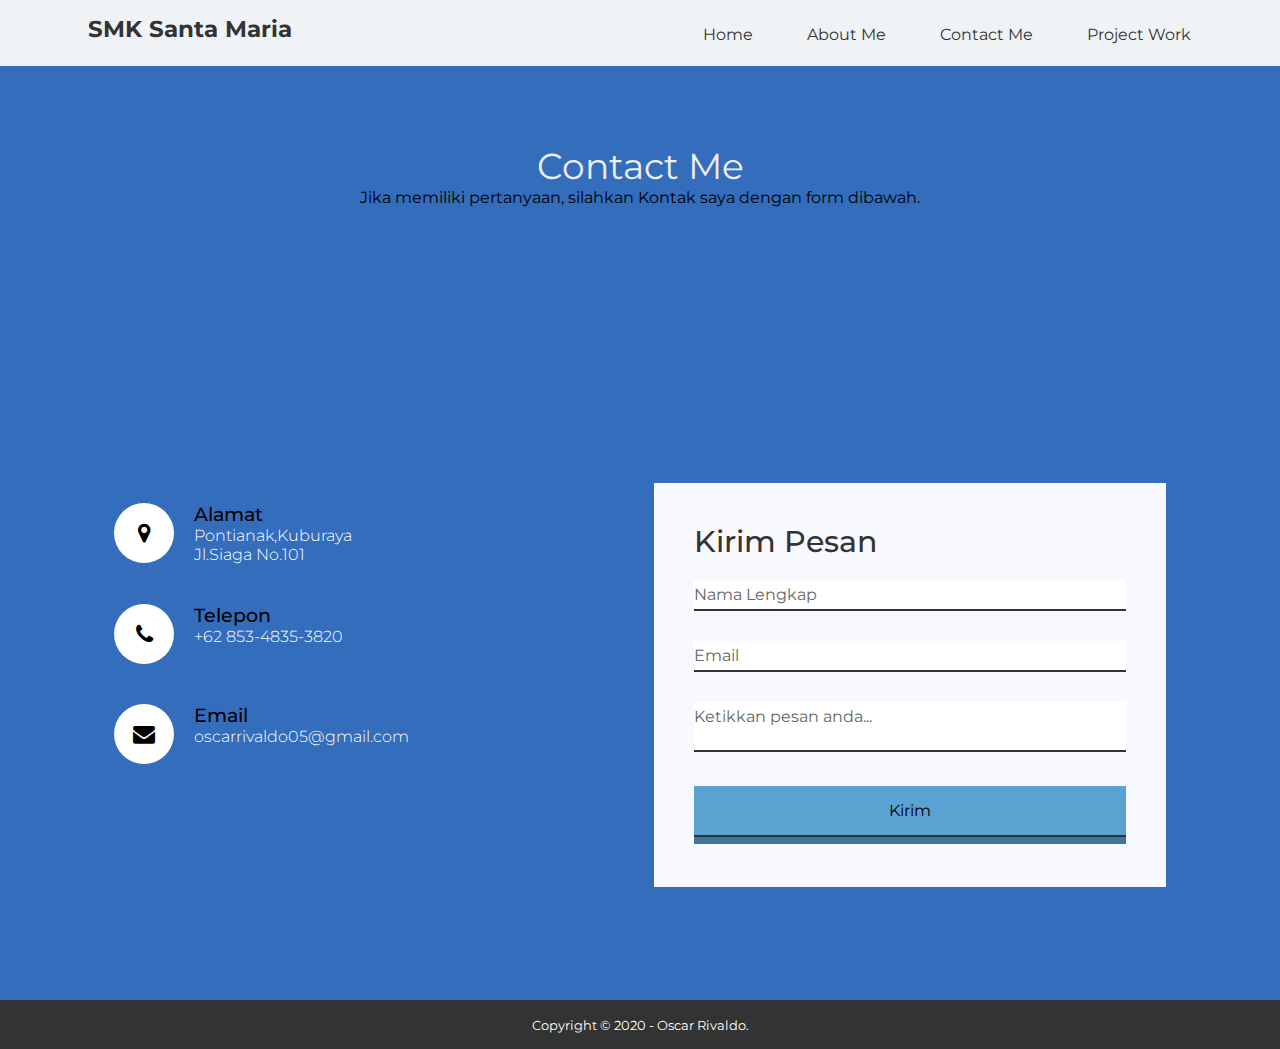
<file: contact.html>
<!DOCTYPE html>
<html>
	<head>
		<meta charset="utf-8">
		<meta name="viewport" content="width=device-width, initial scale=1">
		<link rel ="icon" href="img/favicon (1).jpg">
		<title>SMK Santa Maria Pontianak</title>
		<link rel="stylesheet" type="text/css" href="css/stylecontact.css">
		<link rel="stylesheet" href="https://stackpath.bootstrapcdn.com/font-awesome/4.7.0/css/font-awesome.min.css" integrity="sha384-wvfXpqpZZVQGK6TAh5PVlGOfQNHSoD2xbE+QkPxCAFlNEevoEH3Sl0sibVcOQVnN" crossorigin="anonymous">
		<link href="https://fonts.googleapis.com/css2?family=Montserrat&display=swap" rel="stylesheet">
		<link rel="stylesheet" href="https://cdnjs.cloudflare.com/ajax/libs/font-awesome/5.15.1/css/all.min.css" integrity="sha512-+4zCK9k+qNFUR5X+cKL9EIR+ZOhtIloNl9GIKS57V1MyNsYpYcUrUeQc9vNfzsWfV28IaLL3i96P9sdNyeRssA==" crossorigin="anonymous" />
	</head>
	<body>
<input type="checkbox" id="check"> 
		<div class="sidebar">
			<ul>
				<li><a href="index.html">Home</a></li>
				<li><a href="about.html">About Me</a></li>
				<li><a href="contact.html">Contact Me</a></li>
				<li><a href="project.html">Project Work</a></li>
			</ul>
		</div>

		<!-- bagian header -->
		<header>
			<div class="container">
					<h1><a href="index.html">SMK Santa Maria</a></h1>
				<ul>
					<li><a href="index.html">Home</a></li>
					<li><a href="about.html">About Me</a></li>
					<li><a href="contact.html">Contact Me</a></li>
					<li><a href="project.html">Project Work</a></li>
				</ul>

				<!-- Menu Mobile -->
				<label for="check" class="mobile-menu"><i class="fas fa-bars fa-2x"></i></label>

			</div>
		</header>
		<!-- bagian contact -->
		<section class="contact">
			<div class="content">
			
				<h2>Contact Me</h2>

				<p>Jika memiliki pertanyaan, silahkan Kontak saya dengan form dibawah.</p>
			</div>
			<div class="containerr">
				<div class="contactInfo">
					<div class="box">
						<div class="icon"><i class="fa fa-map-marker" aria-hidden="true"></i></div>
						<div class="text">
							<h3>Alamat</h3>
							<p>Pontianak,Kuburaya <br>Jl.Siaga No.101</p>
						</div>
					</div>
					<div class="box">
						<div class="icon"><i class="fa fa-phone" aria-hidden="true"></i></div>
						<div class="text">
							<h3>Telepon</h3>
							<p>+62 853-4835-3820</p>
						</div>
					</div>
					<div class="box">
						<div class="icon"><i class="fa fa-envelope" aria-hidden="true"></i></div>
						<div class="text">
							<h3>Email</h3>
							<p>oscarrivaldo05@gmail.com</p>
						</div>
					</div>
				</div>
				<div class="contactform">
					<form>
						<h2>Kirim Pesan</h2>
						<div class="inputBox">
							<input type="text" name="" required="required" id="masukin-nama">
							<span>Nama Lengkap</span>
						</div>
						<div class="inputBox">
							<input type="text" name="" required="required" id="masukin-email">
							<span>Email</span>
						</div>
						<div class="inputBox">
							<textarea required="required" id="masukin-pesan"></textarea> 
							<span>Ketikkan pesan anda...</span>
						</div>
						<div class="inputBox">
							<input type="submit" name="" value="Kirim">
						</div>

				</div>
			</form>
			</div>
		</section>
		<!-- Footer -->
	<footer>
		<div class="footer">
			<small>Copyright &copy; 2020 - Oscar Rivaldo.</small>
		</div>
	</footer>
</file>
<file: css/stylecontact.css>
* {
	padding: 0;
	margin:0;
	font-family:'Montserrat', sans-serif;
}


header {
	height:66px;
	width: 100%;
	position: fixed;
	background-color:rgba(239, 243, 245 );
	top: 0;
	z-index: 10;
}
header:hover{
	background-color:rgba(206, 220, 227, );
}
header h1{
	display: inline-block;
	float:left;
	padding:15px 24px;
	text-transform: capitalize;
	font-size:23px;
	text-align:middle;
}
header h1 a:hover{
	-webkit-animation:rainbow 1s infinite;
	-ms-animation:rainbow 1s infinite;
	-o-animation:rainbow 1s infinite;
	animation:rainbow 1s infinite;
	}
	@-webkit-keyframes rainbow {
	0% {color: #ff0000;}
	10% {color: #ff8000;}
	20% {color: #ffff00;}
	30% {color: #80ff00;}
	40% {color: #00ff00;}
	50% {color: #00ff80;}
	60% {color: #00ffff;}
	70% {color: #0080ff;}
	80% {color: #0000ff;}
	90% {color: #8000ff;}
	100% {color: #ff0080;}
	}
	@-ms-keyframes rainbow {
	0% {color: #ff0000;}
	10% {color: #ff8000;}
	20% {color: #ffff00;}
	30% {color: #80ff00;}
	40% {color: #00ff00;}
	50% {color: #00ff80;}
	60% {color: #00ffff;}
	70% {color: #0080ff;}
	80% {color: #0000ff;}
	90% {color: #8000ff;}
	100% {color: #ff0080;}
	}
	@-o-keyframes rainbow {
	0% {color: #ff0000;}
	10% {color: #ff8000;}
	20% {color: #ffff00;}
	30% {color: #80ff00;}
	40% {color: #00ff00;}
	50% {color: #00ff80;}
	60% {color: #00ffff;}
	70% {color: #0080ff;}
	80% {color: #0000ff;}
	90% {color: #8000ff;}
	100% {color: #ff0080;}
	}
	@keyframes rainbow {
	0% {color: #ff0000;}
	10% {color: #ff8000;}
	20% {color: #ffff00;}
	30% {color: #80ff00;}
	40% {color: #00ff00;}
	50% {color: #00ff80;}
	60% {color: #00ffff;}
	70% {color: #0080ff;}
	80% {color: #0000ff;}
	90% {color: #8000ff;}
	100% {color: #ff0080;}
}
header ul {
	float:right;

}
header ul li {
	padding:25px;
	display: inline-block;
}
header ul li a:hover {
	color: #FF322D;
}
a {
	text-decoration: none;
	color:#333;
}
.container {
	width: 90%;
	margin: 0 auto;
}

.container::after{
	content: '';
	display: block;
	clear: both;
}
.mobile-menu{
	float:right;
	display:none;
	padding:18px;
}
.mobile-menu:hover{
	cursor:pointer;
}

#check{
	display:none;
}
.sidebar{
	position:fixed;
	top:0;
	bottom:0;
	left:-300px;
	width:300px;
	transition:.4s;
	background-color:rgba(40, 93, 180, .7);
	z-index:9999;
}
.sidebar ul li a{
	color:#fff;
}
.sidebar ul li{
	padding:24px;
	transition: .4s;
	transition-property: background-color;
}
.sidebar ul li:hover{
	background-color:#F84744;
}
#check:checked ~ .sidebar {
	left:0;
}

i:hover {
	color:red;
}

section{
	padding:50px 0;
}
/*Responsive contactform*/
@media (max-width: 991px) {
	.mobile-menu{
		display: block;
	}
	header ul {
		display:none;
	}
	.contact{
		padding: 50px;
	}
	.containerr{
		flex-direction: column;
	}
	.containerr .contactInfo
	{
		margin-bottom: 40px;
		display: flex;
		
    }
	.contactInfo .containerr,
	.contactform {
		width: 100%;
		column-width: 100%;
		min-width: 90%;
	}
	

}
html{
	scroll-behavior:auto;
}
/**/
.content{
	margin-bottom: 30px;
	padding-bottom: 20%;
}

.content h2{
	padding-top: 30px;
	justify-content: center;
}
.contact {
	position: relative;
	min-height: 100vh;
	padding: 50px 100px;
	display: flex;
	justify-content: center;
	align-items: center;
	flex-direction: column;
	background-color:#80cee1;
	background-color:rgba(30, 93, 180, .9);
	background-size: cover;
}
.contact .content {
	max-width: 800px;
	text-align:center;
}
.contact .content h2{
	font-size: 36px;
	font-weight: 400;
	color:#eee;
}
.containerr{
	width:100%;
	display: flex;
	justify-content: center;
	align-items: 30px;
	margin-top: 30px;
}
.containerr .contactInfo{
	width: 50%;
	display: flex;
	flex-direction: column;
}
.containerr .contactInfo .box{
	position: relative;
	padding: 20px 0;
	display: flex;
}
.containerr .contactInfo .box .icon{
	min-width: 60px;
	height: 60px;
	background:#fff;
	align-items: center;
	display: flex;
	justify-content: center;
	border-radius: 50%;
	font-size: 22px;
}
.containerr .contactInfo .box .text{
	display: flex;
	margin-left: 20px;
	font-size:16px;
	color:#fff;
	flex-direction: column;
	font-weight: 300;
}
.text p{
	color:white ;
	font-weight: 300;
	font: 'Poppins', sans-serif;
}
.containerr .contactInfo .box .text h3{
	font-weight:500;
	color:black;
	font:'Poppins', sans-serif;
}
.contactform{
	width:40%;
	padding: 40px;
	background:ghostwhite;
}
.contactform h2{
	font-size:30px;
	color:#333;
	font-weight:500;
}
.contactform .inputBox{
	position:relative;
	width: 100%;
	margin-top:10PX;
}
.contactform .inputBox input,
.contactform .inputBox textarea{
	width:100%;
	padding:5px 0;
	font-size:16px;
	margin:10px 0;
	border: none;
	border-bottom: 2px solid #333;
	outline: none;
	resize: none;
}
.contactform .inputBox span{
	position: absolute;
	left:0;
	padding:5px 0;
	font-size:16px;
	margin:10px 0;
	transition: .5s;
	pointer-events: none;
	color:#666;
}
.contactform .inputBox input:focus ~ span,
.contactform .inputBox input:valid ~ span,
.contactform .inputBox textarea:focus ~ span,
.contactform .inputBox textarea:valid ~ span {

	color:#e91e63;
	font-size: 12px;
	transform: translateY(-20px);
	
}
.contactform .inputBox input[type="submit"]{
	width: 100%;
	padding: 15px 40px;
    background-color: #59A2D1;
    cursor: pointer;
    box-shadow: 0 7px #3F779C;
}
.contactform .inputBox input[type="submit"]:active{
	position: relative;
   	top: 7px;
  	box-shadow: none;
}
h4{

	text-align: center;
}


.footer{
	margin:0;
	padding: 0;
}
footer{
	clear: both;
	background-color: #333;
	color: white;
	padding: 15px;
	text-align: center;
}

footer small {
	color:#fff;
}
</file>
